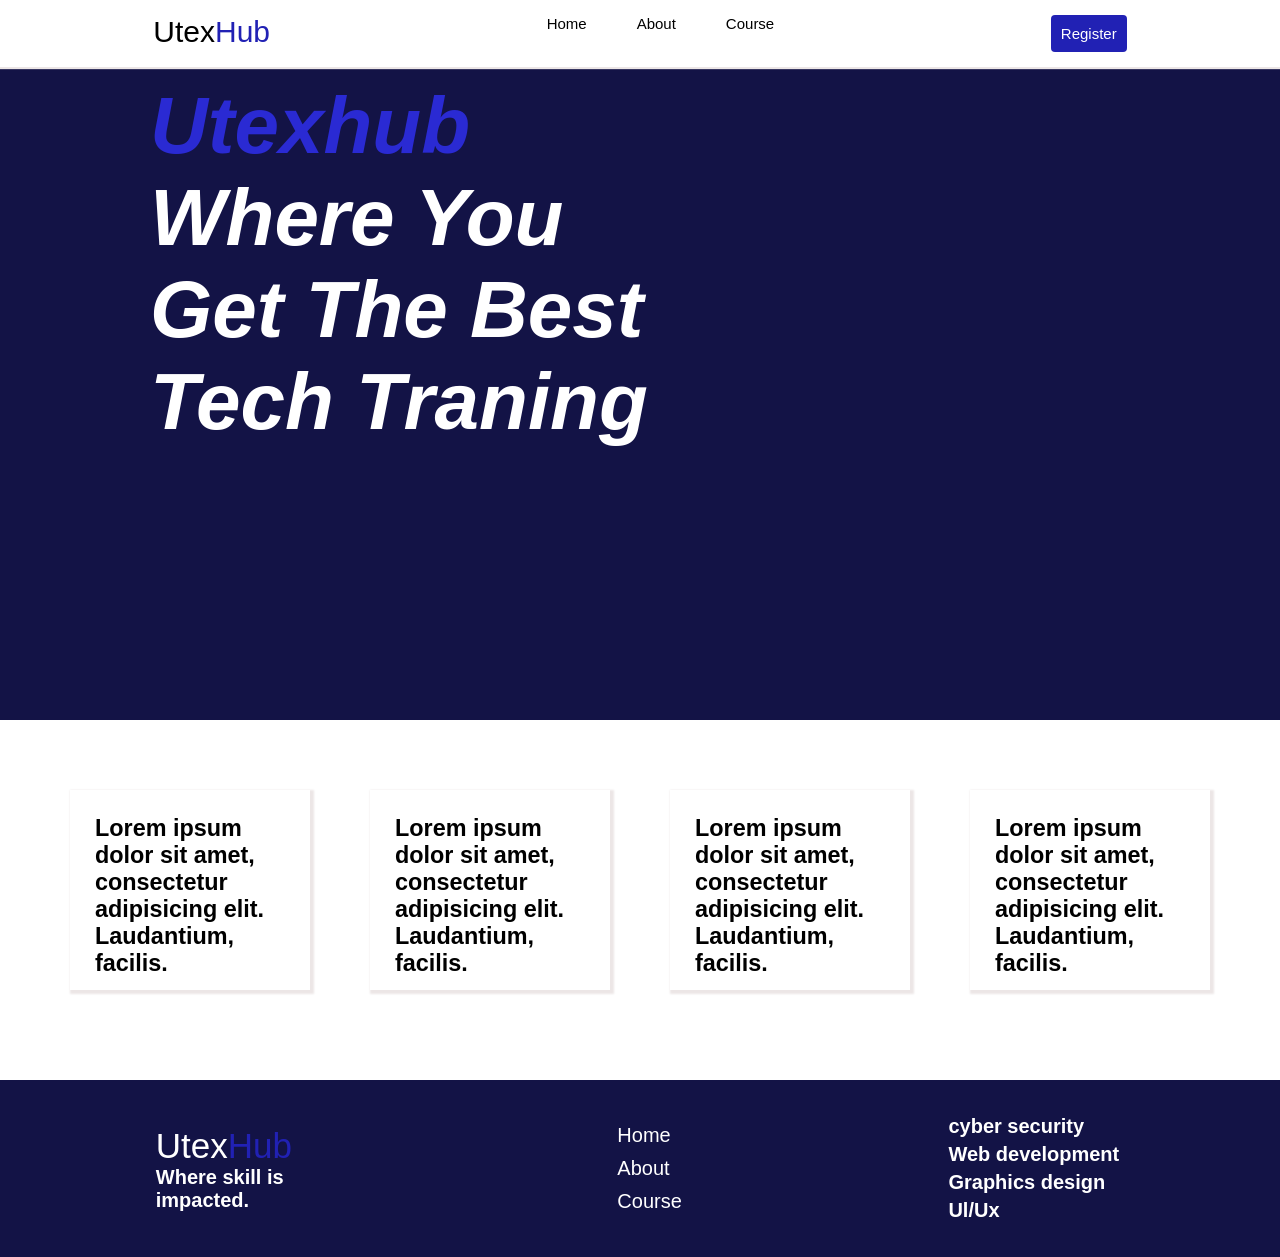
<file: index.html>
<!DOCTYPE html>
<html lang="en">
<head>
    <meta charset="UTF-8">
    <meta name="viewport" content="width=device-width, initial-scale=1.0">
    <link rel="stylesheet" href="index.css">
    <title>Document</title>
</head>
<body>
    <header>
    <nav>
    <a href="" class="logo">Utex<span>Hub</span></a>
    <div class="nav-links">
    <a href="index.html">Home</a>
    <a href="About.html">About</a>
    <a href="course.html">Course</a>
    </div>
    <button type="submit"><a href="">Register</a></button>
    </nav>
    </header>

    <main>
    <h2><span>Utexhub</span> where you get the best tech traning</h2>
    </main>
<section>
    <div class="card-display">
    <div class="card">
    <h3>Lorem ipsum dolor sit amet, consectetur adipisicing elit. Laudantium, facilis.</h3>
    </div>

     <div class="card">
    <h3>Lorem ipsum dolor sit amet, consectetur adipisicing elit. Laudantium, facilis.</h3>
    </div>

     <div class="card">
    <h3>Lorem ipsum dolor sit amet, consectetur adipisicing elit. Laudantium, facilis.</h3>
    </div>

     <div class="card">
    <h3>Lorem ipsum dolor sit amet, consectetur adipisicing elit. Laudantium, facilis.</h3>
    </div>
    </div>
</section>

<footer>
<div class="footer-display">
<div class="holder">
 <a href="" class="logo">Utex<span>Hub</span></a>
 <h5>Where skill is impacted.</h5>
</div>

<div class="hold-display">
<div class="hold">
 <a href="index.html">Home</a>
 <a href="about.html">About</a>
 <a href="course.html">Course</a>
</div>
</div>

<div class="holds">
<H6>cyber security</H6>
<H6>Web development</H6>
<H6>Graphics design</H6>
<H6>Ul/Ux</H6>
</div>
</div>
</footer>
</body>
</html>
</file>
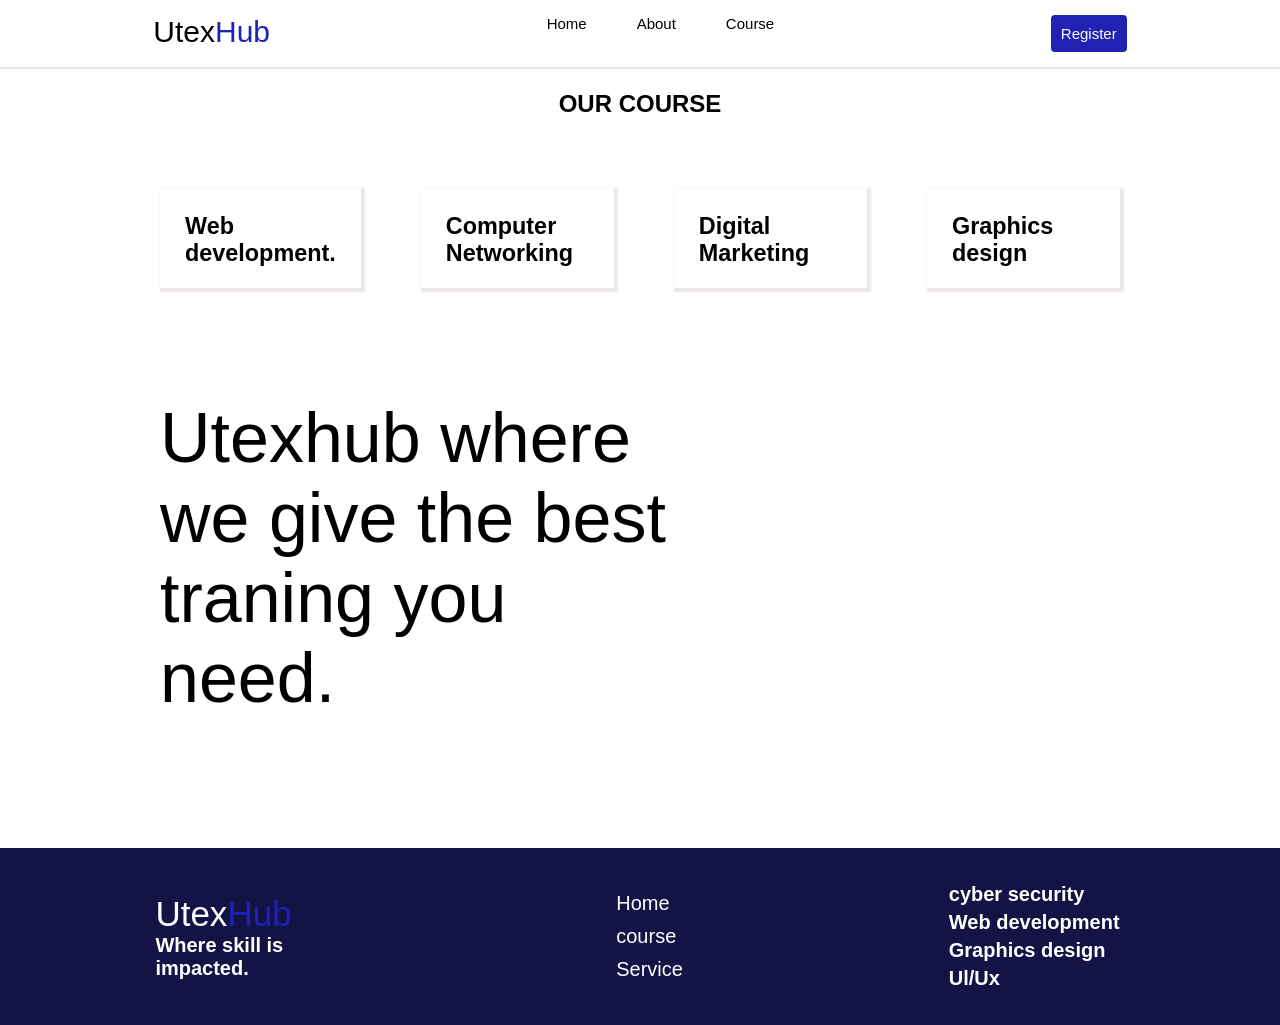
<file: course.html>
<!DOCTYPE html>
<html lang="en">
<head>
    <meta charset="UTF-8">
    <meta name="viewport" content="width=device-width, initial-scale=1.0">
    <link rel="stylesheet" href="index.css">
    <title>Document</title>
</head>
<body>
     <header>
    <nav>
    <a href="" class="logo">Utex<span>Hub</span></a>
    <div class="nav-links">
    <a href="index,.html">Home</a>
    <a href="About.html">About</a>
    <a href="course.html">Course</a>
    </div>
    <button type="submit"><a href="">Register</a></button>
    </nav>
    </header>
     
    <aside> 
       <h2> OUR COURSE</h2> 
      <div class="card-display">
    <div class="card">
    <h3>Web development.</h3>
    </div>

     <div class="card">
    <h3>Computer Networking</h3>
    </div>

     <div class="card">
    <h3>Digital Marketing</h3>
    </div>

     <div class="card">
    <h3>Graphics design</h3>
    </div>
    </div>
        <p>Utexhub where we give the best traning you need.</p>
    </aside>
    <footer>
<div class="footer-display">
<div class="holder">
 <a href="" class="logo">Utex<span>Hub</span></a>
 <h5>Where skill is impacted.</h5>
</div>

<div class="hold-display">
<div class="hold">
 <a href="index.html">Home</a>
 <a href="course.html">course</a>
 <a href="service.html">Service</a>
</div>
</div>

<div class="holds">
<H6>cyber security</H6>
<H6>Web development</H6>
<H6>Graphics design</H6>
<H6>Ul/Ux</H6>
</div>
</div>
</footer>
</body>
</html>
</file>
<file: index.css>
*{
margin:0;
padding:0;
box-sizing: border-box;
text-decoration:none;
font-family: sans-serif;
} 

header{
background:white;
} 

nav{
display: flex;
position: fixed;
padding: 15px;
top: 0;
width:100%;
z-index:2;
background-color:white;
justify-content:space-around;
box-shadow:1px 1px 1px 1px rgb(236, 230, 230);
}

.logo{
font-size:30px;
}

.logo span{
color:rgb(33, 33, 180);
}

.nav-links{
display:flex;
gap:50px;
}

nav a{
color: black;
font-size: 15px;
}

nav button{
background-color:rgb(33, 33, 180);
outline: none;
padding:10px;
border-radius:4px;
border:none;
}

button a{
color: white;
}

main{
background-color: rgb(19, 19, 70);
padding: 40px;
min-height: 80vh;
}

main h2{
font-size:80px;
font-style: italic;
font-weight: bold;
text-transform: capitalize;
color: white;
width:600px;
padding: 40px;
margin-inline-start:70px;

}

main h2 span{
color:rgb(42, 42, 211);
}

.card-display{
display: flex;
padding:40px;

}

.card{
background-color:white;
padding: 25px;
width: 370px;
font-size: 20px;
font-family:sans-serif;
box-shadow:2px 2px 2px 2px rgb(236, 230, 230);
justify-content:space-around;
gap:30px;
height:200px;
margin: 30px;
}

section{
min-height:40vh;
}

footer{
min-height: 30px;
background:rgb(19, 19, 70);
}

.footer-display{
display: flex;
align-items: center;
justify-content: space-around;
padding: 30px;
}

footer .logo{
color:white;
}

.hold{
display: flex;
flex-direction: column;
margin: 5px;
}

.holder .logo{
font-size: 35px;
}

.holder h5{
font-size: 20px;
color:white;
width:200PX;
}

.hold a{
color:white;
font-size: 20px;
margin:5px;
}

.holds H6{
color:white;
font-size:20px;
margin:5px;
}

section.sections{
background-color: blue;
padding:40px;
}

aside h2{
text-align: center;
color:black;
}

aside{
    padding:90px;
}

aside .card{
height:100px;
}

aside p{
font-size:70px;
width:600px;
padding:40px;
margin-inline-start:30px;
}
</file>
